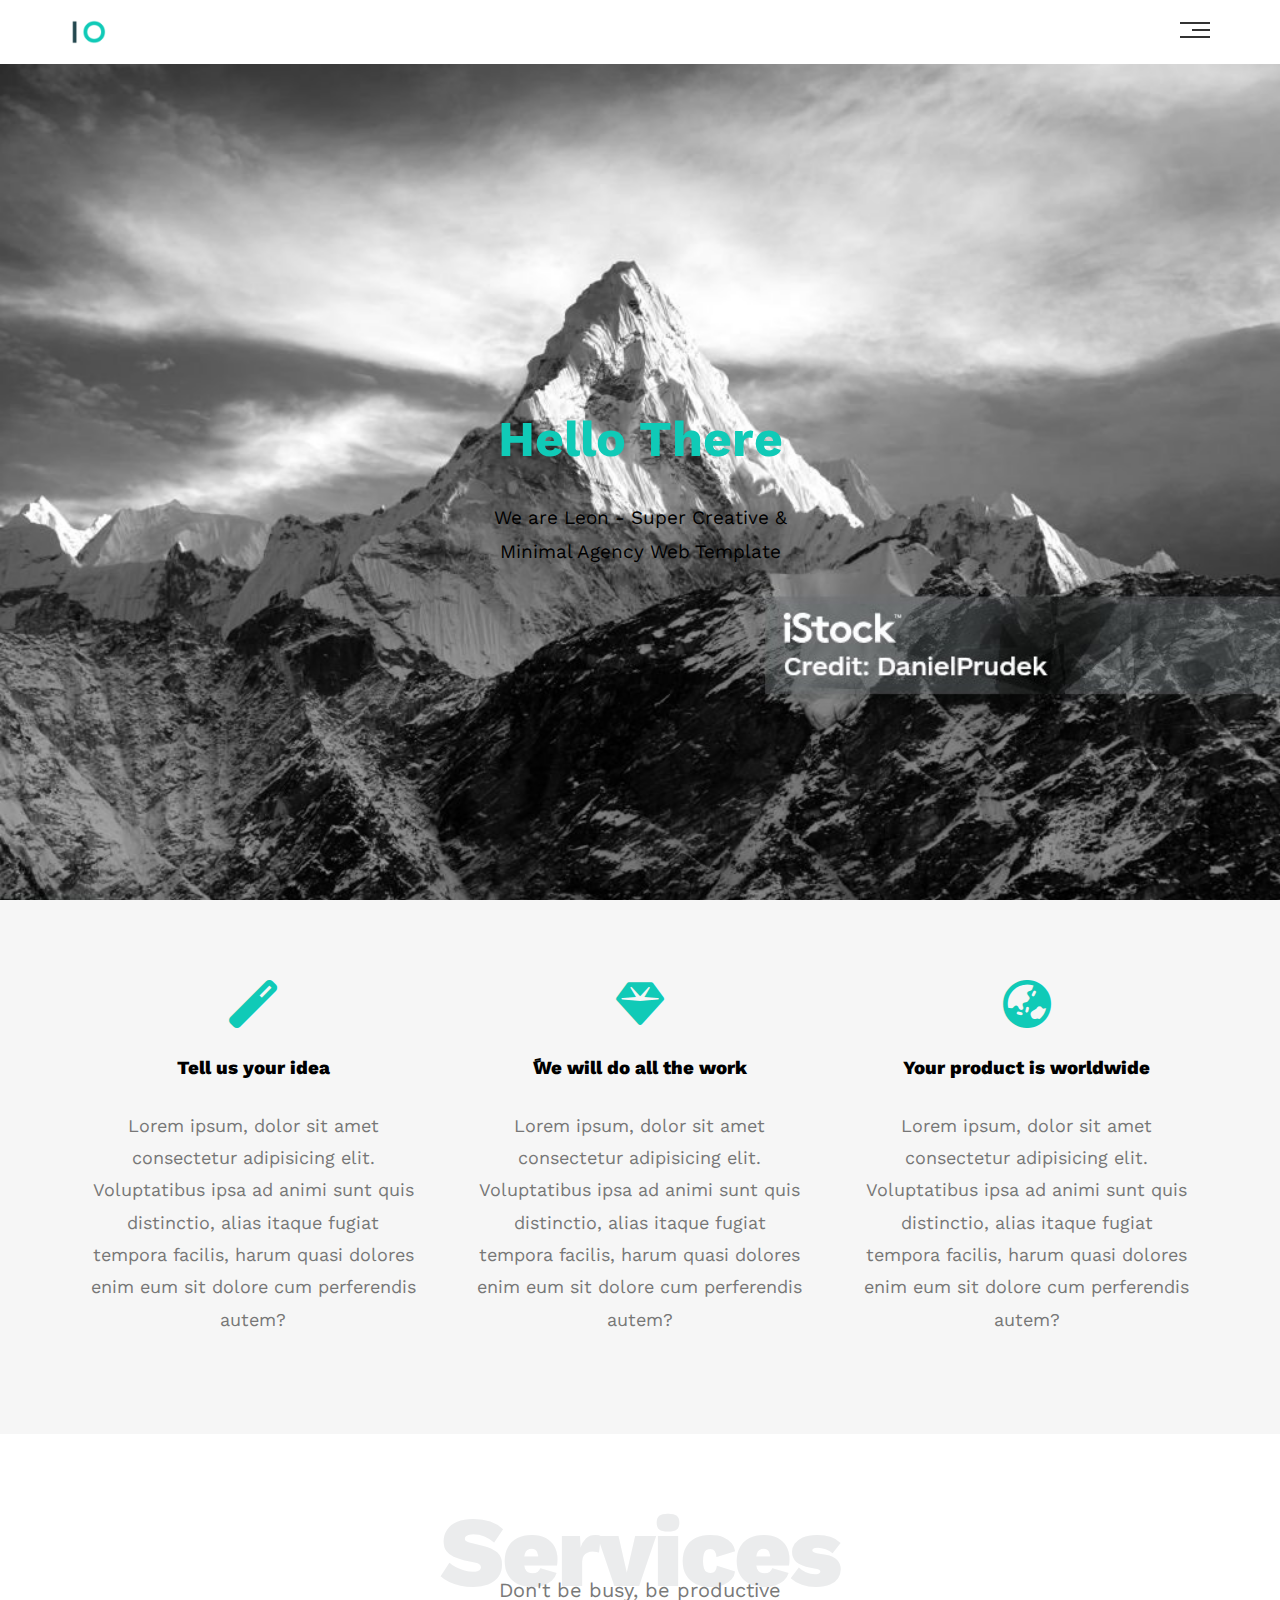
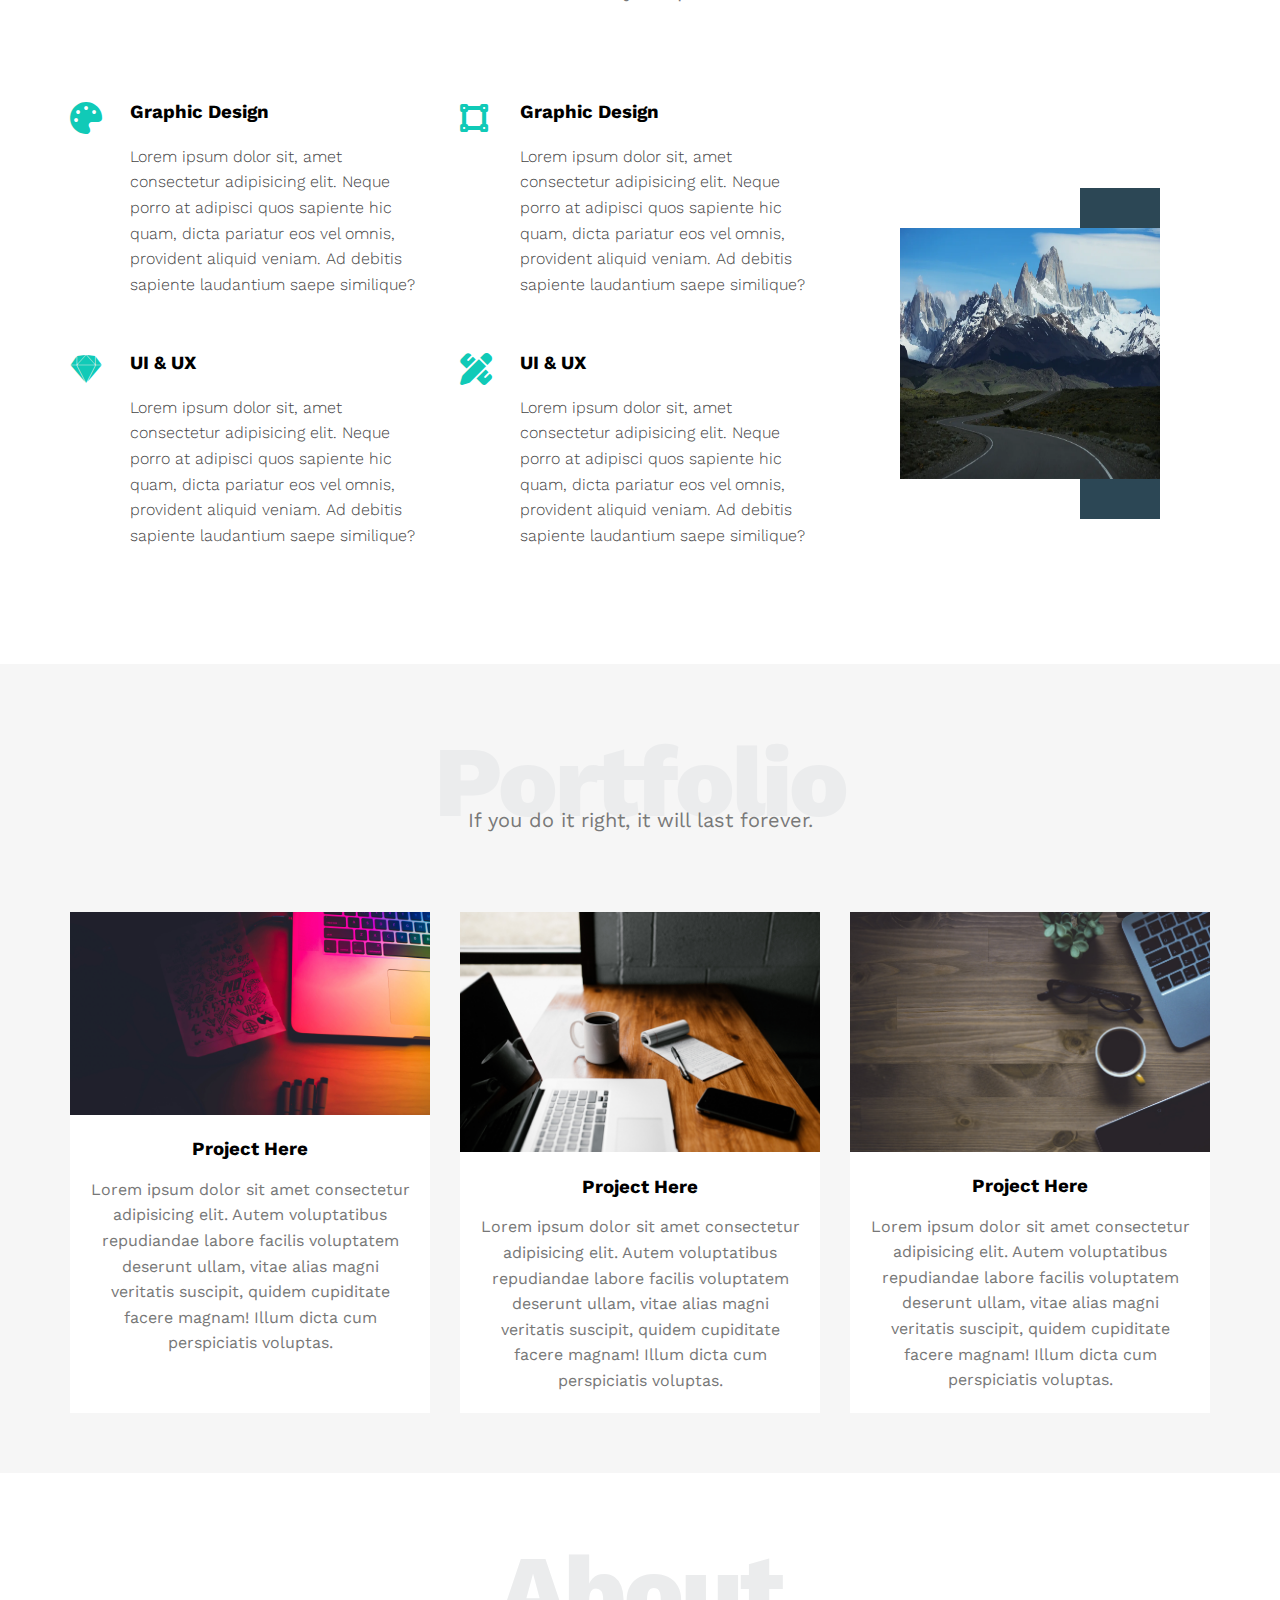
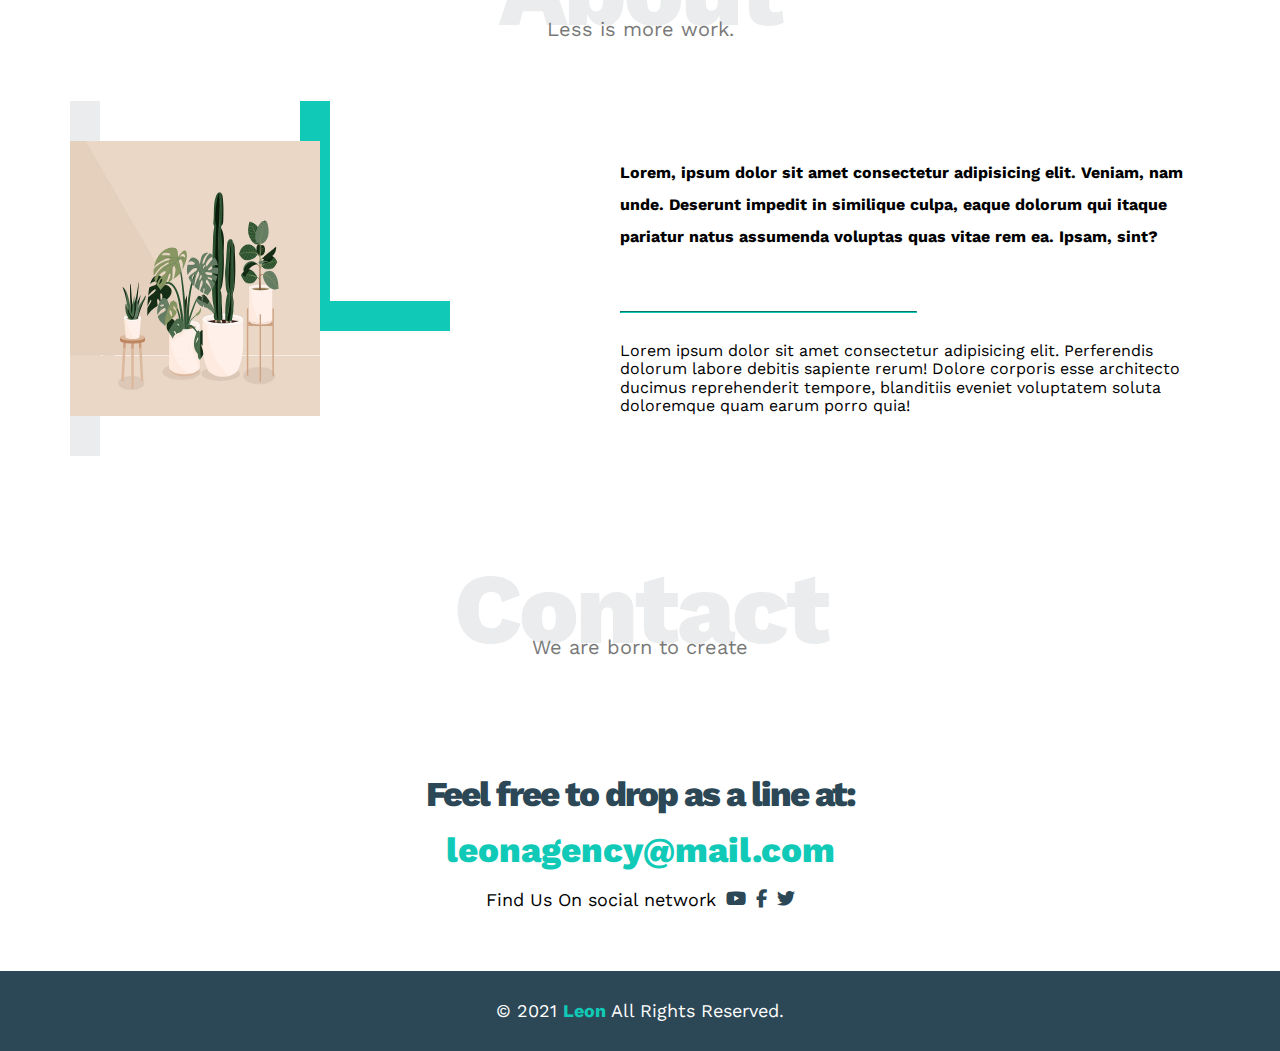
<file: Elzero First Template/index.html>
<!DOCTYPE html>
<html lang="en">

<head>
    <meta charset="UTF-8">
    <meta name="viewport" content="width=device-width, initial-scale=1.0">
    <title>Leon Template One</title>
    <!-- Main Template CSS File -->
    <link rel="stylesheet" href="css/leon.css">
    <!-- Render all elements normally -->
    <link rel="stylesheet" href="css/normalize.css">
    <!-- Font awesome library -->
    <link rel="stylesheet" href="css/all.min.css">
    <!-- Google Fonts  -->
    <link rel="preconnect" href="https://fonts.googleapis.com">
    <link rel="preconnect" href="https://fonts.gstatic.com" crossorigin>
    <link href="https://fonts.googleapis.com/css2?family=Work+Sans:wght@200;300;400;500;600;700;800&display=swap"
        rel="stylesheet">
</head>

<body>

    <!-- Start Header  -->
    <header>
        <div class="container">
            <img class="logo" src="Images/logo.png" alt="">
            <div class="links">
                <span class="bars-icon">
                    <span></span>
                    <span></span>
                    <span></span>
                </span>
                <ul>
                    <li>
                        <a href="#services">Services</a>
                    </li>
                    <li>
                        <a href="#portfolio">Portfolio</a>
                    </li>
                    <li>
                        <a href="#about">About</a>
                    </li>
                    <li>
                        <a href="#contact">Contact</a>
                    </li>
                </ul>
            </div>
        </div>
    </header>
    <!-- End Header  -->

    <!-- Start Landing -->
    <section class="landing">
        <div class="intro-text">
            <h1>Hello There</h1>
            <p>We are Leon - Super Creative & Minimal Agency Web Template</p>
        </div>
    </section>
    <!-- End Landing -->

    <!-- Start Features -->
    <section class="features" id="features">
        <div class="container grid-3">
            <div class="feat">
                <i class="fas fa-magic fa-3x"></i>
                <h3>Tell us your idea</h3>
                <p>Lorem ipsum, dolor sit amet consectetur adipisicing elit. Voluptatibus ipsa ad animi sunt quis
                    distinctio, alias itaque fugiat tempora facilis, harum quasi dolores enim eum sit dolore cum
                    perferendis autem?</p>
            </div>
            <div class="feat">
                <i class="fas fa-gem fa-3x"></i>
                <h3>ًWe will do all the work</h3>
                <p>Lorem ipsum, dolor sit amet consectetur adipisicing elit. Voluptatibus ipsa ad animi sunt quis
                    distinctio, alias itaque fugiat tempora facilis, harum quasi dolores enim eum sit dolore cum
                    perferendis autem?</p>
            </div>
            <div class="feat">
                <i class="fas fa-globe-asia fa-3x"></i>
                <h3>Your product is worldwide</h3>
                <p>Lorem ipsum, dolor sit amet consectetur adipisicing elit. Voluptatibus ipsa ad animi sunt quis
                    distinctio, alias itaque fugiat tempora facilis, harum quasi dolores enim eum sit dolore cum
                    perferendis autem?</p>
            </div>
        </div>
    </section>
    <!-- End Features -->

    <!-- Start Services -->
    <section class="services" id="services">
        <div class="container">
            <h2 class="special-heading">Services</h2>
            <p>Don't be busy, be productive</p>
            <div class="services-content grid-3 ">
                <!-- Start Col  -->
                <div class="col">
                    <!-- Start Service -->
                    <div class="srv">
                        <i class="fas fa-palette fa-2x"></i>
                        <div class="text">
                            <h3>Graphic Design</h3>
                            <p>Lorem ipsum dolor sit, amet consectetur adipisicing elit. Neque porro at adipisci quos
                                sapiente hic quam, dicta pariatur eos vel omnis, provident aliquid veniam. Ad debitis
                                sapiente laudantium saepe similique?</p>
                        </div>
                    </div>
                    <!-- End Service  -->
                    <!-- Start Service -->
                    <div class="srv">
                        <i class="fab fa-sketch fa-2x"></i>
                        <div class="text">
                            <h3>UI & UX</h3>
                            <p>Lorem ipsum dolor sit, amet consectetur adipisicing elit. Neque porro at adipisci quos
                                sapiente hic quam, dicta pariatur eos vel omnis, provident aliquid veniam. Ad debitis
                                sapiente laudantium saepe similique?</p>
                        </div>
                    </div>
                    <!-- End Service  -->
                </div>
                <!-- End Col  -->
                <!-- Start Col  -->
                <div class="col">
                    <!-- Start Service -->
                    <div class="srv">
                        <i class="fas fa-vector-square fa-2x"></i>
                        <div class="text">
                            <h3>Graphic Design</h3>
                            <p>Lorem ipsum dolor sit, amet consectetur adipisicing elit. Neque porro at adipisci quos
                                sapiente hic quam, dicta pariatur eos vel omnis, provident aliquid veniam. Ad debitis
                                sapiente laudantium saepe similique?</p>
                        </div>
                    </div>
                    <!-- End Service  -->
                    <!-- Start Service -->
                    <div class="srv">
                        <i class="fas fa-pencil-ruler fa-2x"></i>
                        <div class="text">
                            <h3>UI & UX</h3>
                            <p>Lorem ipsum dolor sit, amet consectetur adipisicing elit. Neque porro at adipisci quos
                                sapiente hic quam, dicta pariatur eos vel omnis, provident aliquid veniam. Ad debitis
                                sapiente laudantium saepe similique?</p>
                        </div>
                    </div>
                    <!-- End Service  -->
                </div>
                <!-- End Col  -->
                <!-- Start Col  -->
                <div class="col">
                    <div class="image column-image">
                        <img src="Images/Mountain2.jpg" alt="">
                    </div>
                </div>
                <!-- End Col -->
            </div>
        </div>
    </section>
    <!-- End Services -->

    <!-- Start Portfolio  -->
    <section class="portfolio" id="portfolio">
        <div class="container">
            <h2 class="special-heading">Portfolio</h2>
            <p>If you do it right, it will last forever.</p>
            <div class="portfolio-content grid-3">
                <div class="card">
                    <img src="Images/Portfolio_1.jpg" alt="">
                    <div class="info">
                        <h3>Project Here</h3>
                        <p>Lorem ipsum dolor sit amet consectetur adipisicing elit. Autem voluptatibus repudiandae
                            labore facilis voluptatem deserunt ullam, vitae alias magni veritatis suscipit, quidem
                            cupiditate facere magnam! Illum dicta cum perspiciatis voluptas.</p>
                    </div>
                </div>
                <div class="card">
                    <img src="Images/Portfolio_2.jpg" alt="">
                    <div class="info">
                        <h3>Project Here</h3>
                        <p>Lorem ipsum dolor sit amet consectetur adipisicing elit. Autem voluptatibus repudiandae
                            labore facilis voluptatem deserunt ullam, vitae alias magni veritatis suscipit, quidem
                            cupiditate facere magnam! Illum dicta cum perspiciatis voluptas.</p>
                    </div>
                </div>
                <div class="card">
                    <img src="Images/Portfolio_3.jpg" alt="">
                    <div class="info">
                        <h3>Project Here</h3>
                        <p>Lorem ipsum dolor sit amet consectetur adipisicing elit. Autem voluptatibus repudiandae
                            labore facilis voluptatem deserunt ullam, vitae alias magni veritatis suscipit, quidem
                            cupiditate facere magnam! Illum dicta cum perspiciatis voluptas.</p>
                    </div>
                </div>
            </div>
        </div>
    </section>
    <!-- End Portfolio  -->

    <!-- Start About  -->
    <section class="about" id="about">
        <div class="container">
            <h2 class="special-heading">About</h2>
            <p>Less is more work.</p>
            <div class="about-content">
                <div class="image">
                    <img src="Images/Plants.jpg" alt="">
                </div>
                <div class="text">
                    <p>Lorem, ipsum dolor sit amet consectetur adipisicing elit. Veniam, nam unde. Deserunt impedit in
                        similique culpa, eaque dolorum qui itaque pariatur natus assumenda voluptas quas vitae rem ea.
                        Ipsam, sint?</p>
                    <hr>
                    <p>Lorem ipsum dolor sit amet consectetur adipisicing elit. Perferendis dolorum labore debitis
                        sapiente rerum! Dolore corporis esse architecto ducimus reprehenderit tempore, blanditiis
                        eveniet voluptatem soluta doloremque quam earum porro quia!</p>
                </div>
            </div>
        </div>
    </section>
    <!-- End About -->

    <!-- Start Contact -->
    <sectinon class="contact" id="contact">
        <div class="container">
            <h2 class="special-heading">Contact</h2>
            <p>We are born to create</p>
            <div class="info">
                <p class="label">Feel free to drop as a line at:</p>
                <a href="mailto:leonagency@mail.com?subject=Contact" class="link">leonagency@mail.com</a>
                <div class="social">
                    Find Us On social network
                    <i class="fa-brands fa-youtube"></i>
                    <i class="fa-brands fa-facebook-f"></i>
                    <i class="fa-brands fa-twitter"></i>
                </div>
            </div>
        </div>
    </sectinon>
    <!-- End Contact -->

    <!-- Start Footer  -->
    <footer>
        &copy; 2021 <span>Leon</span> All Rights Reserved.
    </footer>
    <!-- End Footer  -->
</body>

</html>
</file>
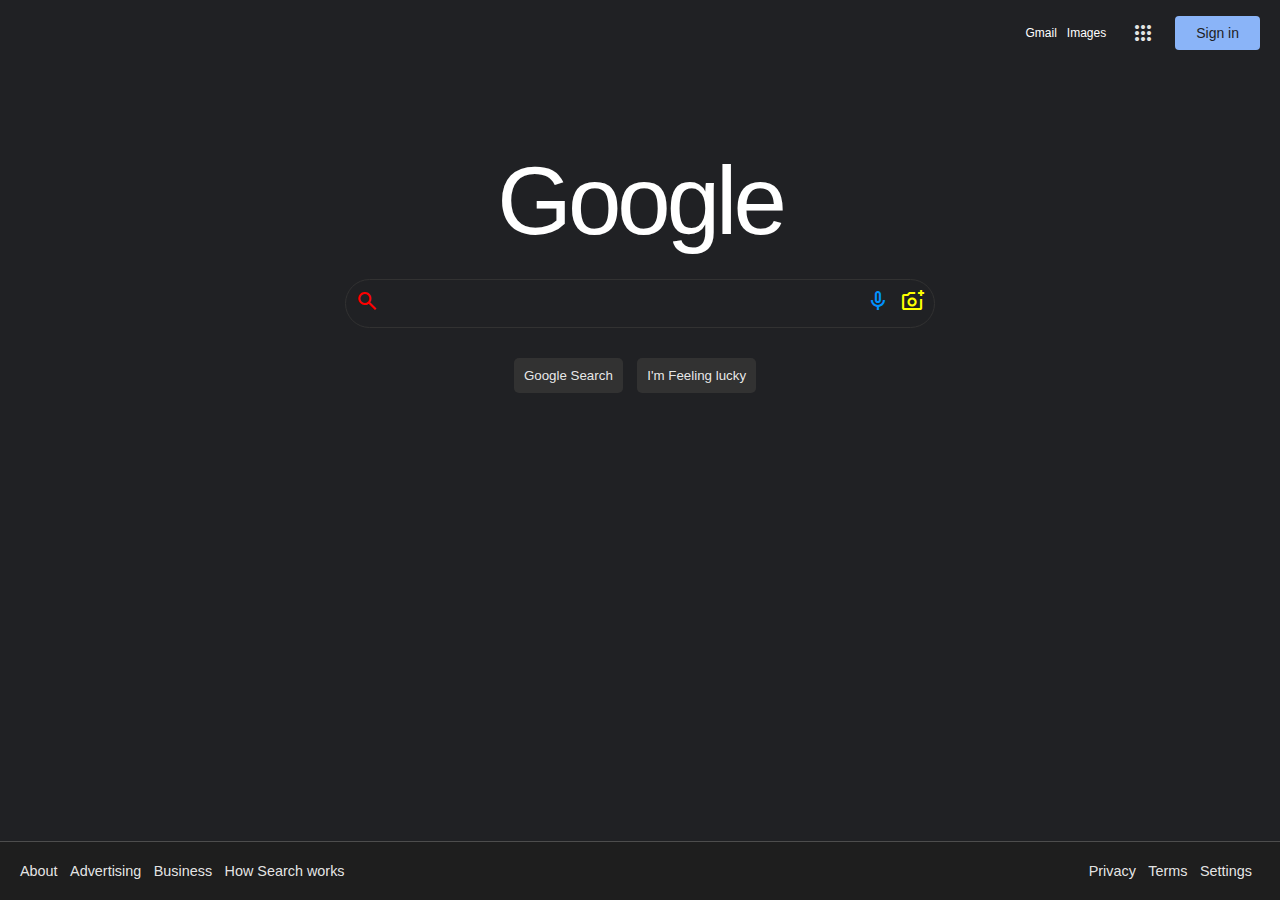
<file: Google Copy/index.html>
<!DOCTYPE html>
<html lang="en">

<head>
    <meta charset="UTF-8">
    <meta name="viewport" content="width=device-width, initial-scale=1.0">
    <title>Google</title>
    <link rel="stylesheet" href="style.css">
    <link rel="icon" href="Images/google.1024x1024.png">
    <link href="https://fonts.googleapis.com/icon?family=Material+Icons|Material+Symbols+Outlined" rel="stylesheet">
</head>

<body>
    <header>
        <a href="https://www.google.com/gmail/about/">Gmail</a>
        <a href="https://www.google.com/imghp?hl=en&ogbl">Images</a>
        <i class="material-symbols-outlined" title="Google apps">
            apps
        </i>
        <a class="sign-in-link" href="https://accounts.google.com/">
            <span class="sign-in-span">Sign in</span>
        </a>
    </header>
    <h1>Google</h1>
    <form action="">
        <div class="input-container">
            <input class="main-input" type="">
            <i class="material-symbols-outlined search">
                search
            </i>
            <i class="material-symbols-outlined microphone" title="Search by voice">
                mic
            </i>
            <i class="material-symbols-outlined image-search" title="Search by image">
                add_a_photo
            </i>
        </div>
        <div class="inputs">
            <a href=""> <input type="button" value="Google Search">
            </a>
            <a href="https://doodles.google/"> <input type="button" value="I'm Feeling lucky">
            </a>
        </div>
    </form>
    <footer>
        <div class="left-section">
            <a href="https://about.google/">About</a>
            <a href="https://ads.google.com/">Advertising</a>
            <a href="https://www.google.com/intl/en_eg/business/">Business</a>
            <a href="https://www.google.com/search/howsearchworks/?fg=1">How Search works</a>
        </div>
        <div class="right-section">
            <a href="https://policies.google.com/?hl=en-US">Privacy</a>
            <a href="https://policies.google.com/terms?hl=en-EG&fg=1">Terms</a>
            <a href="">Settings</a>
        </div>
    </footer>
</body>

</html>
</file>
<file: Elzero First Template/css/leon.css>
/* Start Variables */
:root {
  --main-color: #10cab7;
  --secondary-color: #2c4755;
  --section-background: #f6f6f6;
  --section-padding: 60px;
  --main-duration: 0.3s;
}
/* End Variables */

/* Start Global Rules  */
* {
  -webkit-box-sizing: border-box;
  -moz-box-sizing: border-box;
  box-sizing: border-box;
}
h1,
h2,
h3 {
  margin: 0;
}
body {
  font-family: "Work Sans", sans-serif;
}
html {
  scroll-behavior: smooth;
}
.parent {
  background-color: #eee;
}
.container {
  padding-left: 15px;
  padding-right: 15px;
  margin-left: auto;
  margin-right: auto;
}
/* Small Screens */
@media (min-width: 768px) {
  .container {
    width: 750px;
  }
}
/* Medium Screens */
@media (min-width: 992px) {
  .container {
    width: 972px;
  }
}
/* Large Screens */
@media (min-width: 1200px) {
  .container {
    width: 1170px;
  }
}
/* End Global Rules */

/* Start Components */
.special-heading {
  color: #ebeced;
  font-size: 100px;
  text-align: center;
  font-weight: 800;
  letter-spacing: -3px;
  /* margin: 0; */
}
.special-heading + p {
  margin-top: -30px;
  font-size: 20px;
  text-align: center;
  color: #797979;
}
@media (max-width: 767px) {
  .special-heading {
    font-size: 60px;
  }
  .special-heading + p {
    margin-top: -20px;
    font-size: 15px;
  }
}

.grid-3 {
  display: grid;
  grid-template-columns: repeat(auto-fill, minmax(300px, 1fr));
}
/* End Components */

/* Start Header  */
header {
  padding: 20px;
}
header .container {
  display: flex;
  justify-content: space-between;
  align-items: center;
}
header .logo {
  width: 60px;
}
header .links {
  position: relative;
}
header .links:hover .bars-icon span:nth-child(2) {
  width: 100%;
}
header .links .bars-icon {
  width: 30px;
  display: flex;
  flex-wrap: wrap;
  justify-content: flex-end;
}
header .links .bars-icon span {
  background-color: #333;
  margin-bottom: 5px;
  height: 2px;
}
header .links .bars-icon span:first-child {
  width: 100%;
}
header .links .bars-icon span:nth-child(2) {
  width: 60%;
  transition: var(--main-duration);
}
header .links .bars-icon span:last-child {
  width: 100%;
}
header .links ul {
  list-style: none;
  margin: 0;
  padding: 0;
  background-color: var(--section-background);
  position: absolute;
  right: 0;
  min-width: 200px;
  top: calc(100% + 15px);
  display: none;
}
header .links ul::before {
  content: "";
  border-width: 10px;
  border-style: solid;
  border-color: transparent transparent var(--section-background) transparent;
  position: absolute;
  right: 5px;
  top: -20px;
}
header .links:hover ul {
  display: block;
  z-index: 99;
}
header .links ul li a {
  display: block;
  padding: 15px;
  text-decoration: none;
  color: #333;
  transition: var(--main-duration);
}
header .links ul li a:hover {
  padding-left: 25px;
}
header .links ul li:not(:last-child) {
  border-bottom: 1px solid #ddd;
}
/* End Header */

/* Start Landing */
.landing {
  background: url(../Images/Mountain.jpg);
  background-size: cover;
  height: calc(100vh - 64px);
  position: relative;
}
.landing .intro-text {
  position: absolute;
  left: 50%;
  top: 50%;
  transform: translate(-50%, -50%);
  text-align: center;
  width: 320px;
  max-width: 100%;
}
.landing .intro-text h1 {
  /* margin: 0; */
  color: var(--main-color);
  font-weight: bold;
  font-size: 50px;
}
.landing .intro-text p {
  font-size: 19px;
  line-height: 1.8;
}
/* End Landing  */

/* Start Features  */
.features {
  padding-top: var(--section-padding);
  padding-bottom: var(--section-padding);
  background-color: var(--section-background);
}
.features .container {
  grid-gap: 20px;
}
.features .feat {
  padding: 20px;
  text-align: center;
}
.features .feat i {
  color: var(--main-color);
}
.features .feat h3 {
  font-weight: 800;
  margin: 30px 0;
}
.features .feat p {
  line-height: 1.8;
  color: #777;
  font-size: 18px;
}
/* End Features */

/* Start Services  */
.services {
  padding-top: var(--section-padding);
  padding-bottom: var(--section-padding);
}
.services .services-content {
  grid-gap: 30px;
  margin-top: 100px;
}
.services .services-content .srv {
  display: flex;
  margin-bottom: 40px;
}
@media (max-width: 767px) {
  .services .services-content .srv {
    flex-direction: column;
    text-align: center;
  }
}
.services .srv i {
  color: var(--main-color);
  flex-basis: 60px;
}
.services .services-content .srv .text {
  flex: 1;
}
.services .services-content .srv .text h3 {
  margin: 0 0 20px;
}
.services .services-content .srv .text p {
  color: #444;
  font-weight: 300;
  line-height: 1.6;
}
.services .services-content .col:last-child {
  display: flex;
  align-items: center;
  justify-content: center;
}
.services .services-content .image {
  text-align: center;
  position: relative;
  height: 50%;
}
.services .services-content .image::before {
  content: "";
  background-color: var(--secondary-color);
  position: absolute;
  width: 80px;
  height: calc(100% + 80px);
  top: -40px;
  right: 0;
  z-index: -1;
}
.services .services-content .image img {
  width: 260px;
  height: 100%;
}
@media (max-width: 1200px) {
  .column-image {
    display: none;
  }
}
/* End Services  */

/* Start Portfolio */
.portfolio {
  padding-top: var(--section-padding);
  padding-bottom: var(--section-padding);
  background-color: var(--section-background);
}
.portfolio .portfolio-content {
  grid-gap: 30px;
  margin-top: 80px;
}
.portfolio .portfolio-content .card {
  background-color: white;
  text-align: center;
}
.portfolio .portfolio-content img {
  width: 100%;
}
.portfolio .portfolio-content .info {
  padding: 20px;
}
.portfolio .portfolio-content .info h3 {
  /* margin: 0; */
}
.portfolio .portfolio-content .card .info p {
  color: #777;
  line-height: 1.6;
  margin-bottom: 0;
}
/* End Portfolio */

/* Start About  */
.about {
  padding-top: var(--section-padding);
  padding-bottom: calc(var(--section-padding) + 60px);
}
.about-content {
  margin-top: 100px;
  display: flex;
  flex-wrap: wrap;
  justify-content: space-between;
}
@media (max-width: 991px) {
  .about .about-content {
    flex-direction: column;
    text-align: center;
  }
}

.about .about-content .image {
  position: relative;
  width: 250px;
  height: 275px;
}
@media (max-width: 991px) {
  .about .about-content .image {
    margin: 0 auto;
  }
}

.about .about-content .image::before {
  position: absolute;
  content: "";
  width: 30px;
  height: calc(100% + 80px);
  background-color: #ebeced;
  top: -40px;
  z-index: -1;
}
.about .about-content .image::after {
  position: absolute;
  content: "";
  width: 120px;
  height: 200px;
  z-index: -1;
  border-bottom: 30px solid var(--main-color);
  border-left: 30px solid var(--main-color);
  right: -130px;
  top: -40px;
}

@media (max-width: 991px) {
  .about .about-content .image::before,
  .about .about-content .image::after {
    display: none;
  }
}

.about .about-content .image img {
  width: 100%;
  height: 100%;
}
.about .about-content .text {
  flex: 1;
  padding-left: 300px;
}
@media (max-width: 991px) {
  .about .about-content .text {
    padding-left: 0;
  }
}
.about .about-content .text p:first-of-type {
  font-weight: bold;
  line-height: 2;
  margin-bottom: 50px;
}
.about .about-content .text hr {
  width: 50%;
  display: inline-block;
  border-color: var(--main-color);
}
.about .about-content .text p:last-of-type {
} /* End About */

/* Start Contact  */
.contact {
  padding-top: var(--section-padding);
  padding-bottom: var(--section-padding);
  background-color: var(--section-background);
}
.contact .info {
  padding-top: var(--section-padding);
  padding-bottom: var(--section-padding);
  text-align: center;
}
.contact .info .label {
  font-size: 35px;
  font-weight: 800;
  color: var(--secondary-color);
  letter-spacing: -2px;
  margin-bottom: 15px;
}
.contact .info .link {
  display: block;
  font-size: 35px;
  font-weight: 800;
  color: var(--main-color);
  text-decoration: none;
}
.contact .info .social {
  display: flex;
  justify-content: center;
  margin-top: 20px;
  font-size: 18px;
}

.contact .social i {
  margin-left: 10px;
  color: var(--secondary-color);
}
@media (max-width: 999px) {
  .contact .info .label,
  .contact .info .link {
    font-size: 25px;
  }
}

/*End Contact  */

/* Start Footer  */
footer {
  background-color: var(--secondary-color);
  color: white;
  padding: 30px 10px;
  text-align: center;
  font-size: 18px;
}
footer span {
  font-weight: bold;
  color: var(--main-color);
}
/* End Footer  */
</file>
<file: Google Copy/style.css>
* {
  margin: 0;
  padding: 0;
  box-sizing: border-box;
  font-family: sans-serif, Courier;
}
body {
  background-color: rgba(32, 33, 36, 1);
}
header {
  padding: 10px;
  height: 66px;
  display: flex;
  flex-direction: row;
  justify-content: flex-end;
  align-items: center;
}
header a {
  text-decoration: none;
  color: white;
  margin-right: 10px;
  font-size: 12px;
}
header a:hover {
  text-decoration: underline;
}
header i {
  color: rgba(255, 255, 255, 0.9);
  margin-right: 15px;
  cursor: pointer;
  margin-left: 10px;
  padding: 5px;
  border-radius: 100px;
}
header i:hover {
  background-color: rgb(50, 50, 50);
}
header .sign-in-span {
  padding: 8px 20px;
  border-radius: 4px;
  border: 1px solid transparent;
  background-color: #8ab4f8;
  color: #202124;
  font-size: 14px;
}
header .sign-in-link:hover {
  text-decoration: none;
}
h1 {
  color: white;
  font-size: 6em;
  font-weight: 500;
  letter-spacing: -4px;
  text-align: center;
  padding-top: 80px;
}
form {
  margin-top: 30px;
  height: 100px;
  display: flex;
  flex-direction: column;
  justify-content: center;
  align-items: center;
  /* position: relative; */
}
form .input-container {
  width: 590px;
  min-width: 330px;
  position: relative;
}
form .main-input {
  width: 100%;
  padding: 16px;
  padding-left: 50px;
  padding-right: 65px;
  color: white;
  border-radius: 99px;
  background-color: #202124;
  border: 1px solid rgb(50, 50, 50);
}
form .main-input:focus {
  border: none;
  outline: none;
  background-color: rgb(50, 50, 50);
}
form .main-input:hover {
  border: none;
  outline: none;
  background-color: rgb(50, 50, 50);
}
form i {
  position: absolute;
  top: 10px;
  color: grey;
}
form .search {
  left: 10px;
  cursor: default;
  color: red;
}
form .microphone {
  right: 40px;
  margin-right: 5px;
  cursor: pointer;
  color: rgb(0, 145, 255);
}
form .image-search {
  right: 10px;
  cursor: pointer;
  color: yellow;
}
form .inputs {
  margin-top: 30px;
}
form .inputs a {
  text-decoration: none;
}
form .inputs input {
  color: black;
  background-color: white;
  padding: 10px;
  background-color: rgb(50, 50, 50);
  color: rgba(255, 255, 255, 0.9);
  cursor: pointer;
  border: none;
  border-radius: 5px;
}
form .inputs input:hover {
  border: 1px solid grey;
}
form .inputs input:first-child {
  margin-right: 10px;
}
footer {
  width: 100%;
  position: absolute;
  bottom: 0;
  display: flex;
  justify-content: space-between;
  background-color: rgb(30, 30, 30);
  border-top: 1px solid rgb(77, 77, 77);
  padding: 20px;
}
footer a {
  color: rgba(255, 255, 255, 0.9);
  text-decoration: none;
  margin-right: 8px;
  font-size: 0.9em;
}
footer a:hover {
  text-decoration: underline;
}
@media (max-width: 1200px) {
  h1 {
    font-size: 4rem;
  }
  form .input-container {
    width: 40%;
  }
  footer {
    padding: 20px 100px;
  }
}
@media (max-width: 700px) {
  form .input-container {
    width: 55%;
  }
}
</file>
